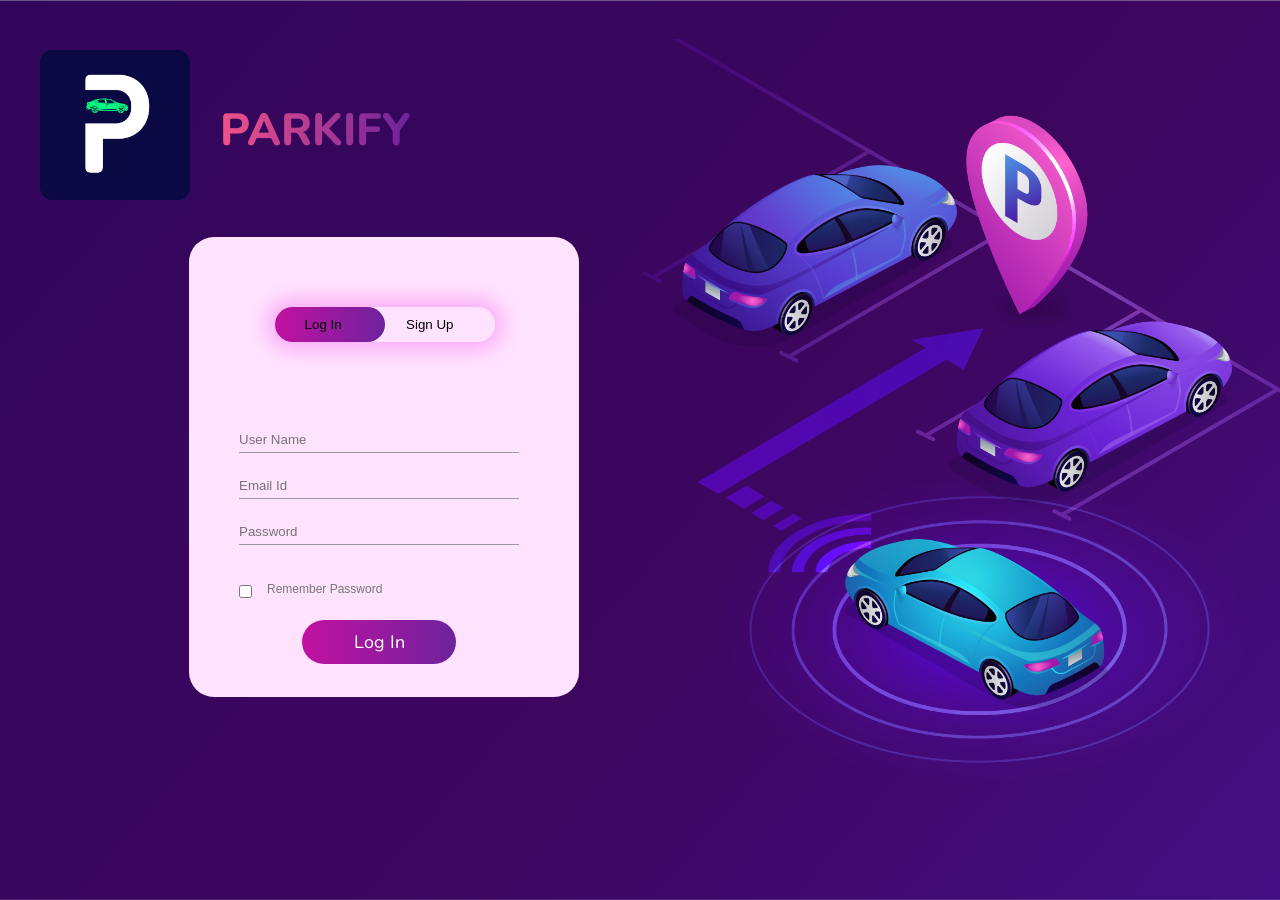
<file: index.html>
<!DOCTYPE html>
<html>

<head>
    <title>Login/Register - PARKIFY</title>
    <link rel="stylesheet" href="./style.css">
    <link rel="preconnect" href="https://fonts.gstatic.com">
    <link href="https://fonts.googleapis.com/css2?family=Nunito&display=swap" rel="stylesheet">
    <link href="logo.png" rel="icon">
    <link href="logo.png" rel="apple-touch-icon">
</head>

<body>

    <div class="hero">
        <img class="logo" src="logo.png" alt="logo">
        <p class="parkopedia">PARKIFY</p>
        <div class="form-box">
            <div class="button-box">
                <div id="btn"></div>
                <button type="button" class="toggle-btn" onclick="login()">Log In</button>
                <button type="button" class="toggle-btn" onclick="register()">Sign Up</button>
            </div>
            <form id="login" class="input-group" action="./login.php" method="post">
                <input type="text" class="input-field" id="name" placeholder="User Name" name="username" required>
                <input type="text" class="input-field" id="email" placeholder="Email Id" name="email" required>
                <input type="password" class="input-field" id="password" placeholder="Password" name="password" required>
                <input type="checkbox" class="check-box"><span>Remember Password</span>
                <!-- <a onclick="LoginUser()" class="submit-btn">Log In</a> -->
                <button class="submit-btn" onclick="LoginUser()">Log In</button>
            </form>
            <form id="register" class="input-group" action="./register.php" method="post">
                <input type="text" class="input-field" id="sname" placeholder="User Name" name="username" required>
                <input type="email" class="input-field" id="semail" placeholder="Email Id" name="semail" required>
                <input type="password" class="input-field" id="spass" placeholder="Password" name="password" required>
                <input type="checkbox" class="check-box" required><span>I agree to the terms and conditions</span>
                <!-- <a onclick="performRegistration()"  class="submit-btn">Sign Up</a> -->
                <button class="submit-btn" onclick="RegisterUser()">Sign Up</button>
            </form>

        </div>

    </div>
    <script>
        var x = document.getElementById("login");
        var y = document.getElementById("register");
        var z = document.getElementById("btn");

        function register() {
            x.style.left = "-400px";
            y.style.left = "50px";
            z.style.left = "110px";

        }
        function login() {
            x.style.left = "50px";
            y.style.left = "450px";
            z.style.left = "0px";

        }
        function RegisterUser() {
            var email = document.getElementById('semail').value;
            var password = document.getElementById('spass').value;
            var user = document.getElementById('sname').value;
        }

        function LoginUser() {
            var email = document.getElementById('email').value;
            var password = document.getElementById('password').value;
            var name = document.getElementById('name').value;
        }

    </script>

</body>

</html>
</file>
<file: style.css>
*{
    margin: 0;
    padding: 0;
    font-family: sans-serif;
}
.hero{
    height: 100%;
    width: 100%;
    background-image:url("./bg.png");
    background-position: center;
    background-size: cover;
    position:absolute;
}
.form-box{
    width: 380px;
    height: 450px;
    position: relative;
    right: 20%;
    top: 5%;
    margin: 3% auto;
    background:#FFE3FE;
    border-radius: 25px;
    padding: 5px;
    overflow: hidden;
}
.button-box{
    width: 220px;
    margin: 35px;
    position: relative;
    top: 30px;
    left:12%;
    box-shadow: 0 0 20px 9px #FAAFF7;
    border-radius: 30px;
}
.toggle-btn{
    padding: 10px 30px;
    cursor: pointer;
    background: transparent;
    border: 0;
    outline: none;
    position: relative;
}
#btn{
    top: 0;
    left: 0;
    position: absolute;
    width: 110px;
    height: 100%;
    background: linear-gradient(to right, #C211A1,#6E229D);
    border-radius: 30px;
    transition: .5s;
}
.input-group{
    top: 180px;
    position: absolute;
    width: 280px;
    transition: .5s;
}
.input-field{
    width: 100%;
    padding: 5px 0;
    margin: 10px 0;
    top: 15px;
    border-left: 0;
    border-top: 0;
    border-right: 0;
    border-bottom: 1px solid #999;
    outline: none;
    background: transparent;

}
.submit-btn{
    width: 55%;
    padding: 10px 20px;
    font-size: 18px;
    font-family: 'Nunito', sans-serif;
    color: white;
    cursor: pointer;
    display: block;
    margin: auto;
    background: linear-gradient(to right, #C211A1,#6E229D);
    border: 0;
    outline: none;
    border-radius: 30px;
}
    .submit-btn:hover {
        background: #C211A1;
        background-image: -webkit-linear-gradient(top, #C211A1, #6E229D);
        background-image: -moz-linear-gradient(top, #C211A1, #6E229D);
        background-image: -ms-linear-gradient(top, #C211A1, #6E229D);
        background-image: -o-linear-gradient(top, #C211A1, #6E229D);
        background-image: linear-gradient(to bottom, #C211A1, #6E229D);
        text-decoration: none;
      }
.check-box{
    margin: 30px 15px 22px 0;
}
span{
    color: #777;
    font-size: 12px;
    bottom: 68px;
    position: absolute;
}
#login{
    left: 50px;
}
#register{
    left: 450px;
}
.logo{
    
    position:relative;
    width: 150px;
    height: 150px;
    top: 50px;
    left: 40px;
}
.parkopedia{
    font-size: 45px;
    background: linear-gradient(to right, #f25287,#6E229D);
    -webkit-background-clip: text;
    -webkit-text-fill-color: transparent;
    font-family: 'Nunito', sans-serif;
    font-weight: 800;
    left: 220px;
    position: absolute;
    top: 100px;
}
</file>
